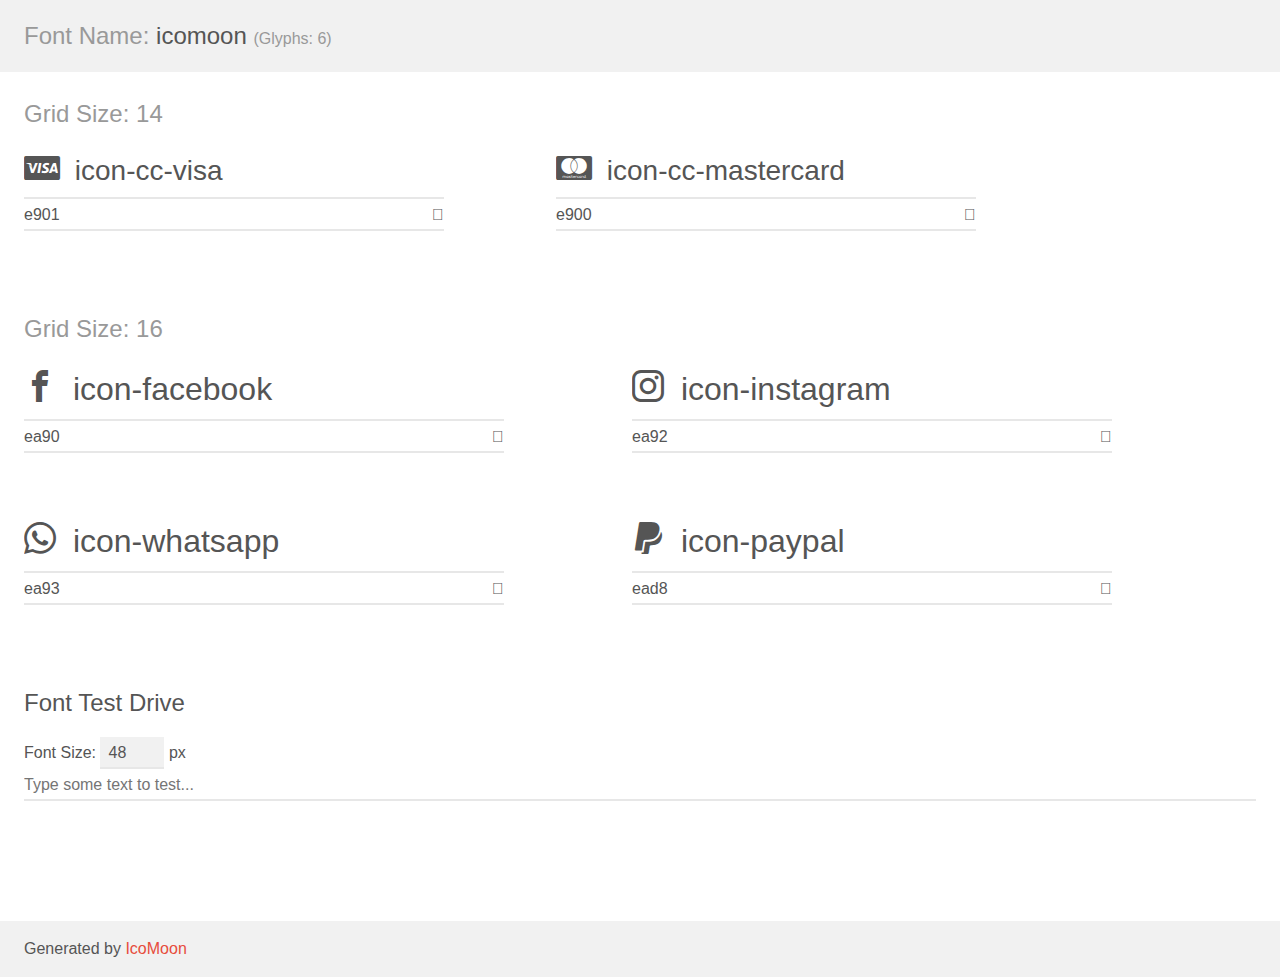
<file: assets/demo.html>
<!doctype html>
<html>
<head>
    <meta charset="utf-8">
    <title>IcoMoon Demo</title>
    <meta name="description" content="An Icon Font Generated By IcoMoon.io">
    <meta name="viewport" content="width=device-width, initial-scale=1">
    <link rel="stylesheet" href="demo-files/demo.css">
    <link rel="stylesheet" href="style.css"></head>
<body>
    <div class="bgc1 clearfix">
        <h1 class="mhmm mvm"><span class="fgc1">Font Name:</span> icomoon <small class="fgc1">(Glyphs:&nbsp;6)</small></h1>
    </div>
    <div class="clearfix mhl ptl">
        <h1 class="mvm mtn fgc1">Grid Size: 14</h1>
        <div class="glyph fs1">
            <div class="clearfix bshadow0 pbs">
                <span class="icon-cc-visa"></span>
                <span class="mls"> icon-cc-visa</span>
            </div>
            <fieldset class="fs0 size1of1 clearfix hidden-false">
                <input type="text" readonly value="e901" class="unit size1of2" />
                <input type="text" maxlength="1" readonly value="&#xe901;" class="unitRight size1of2 talign-right" />
            </fieldset>
            <div class="fs0 bshadow0 clearfix hidden-true">
                <span class="unit pvs fgc1">liga: </span>
                <input type="text" readonly value="" class="liga unitRight" />
            </div>
        </div>
        <div class="glyph fs1">
            <div class="clearfix bshadow0 pbs">
                <span class="icon-cc-mastercard"></span>
                <span class="mls"> icon-cc-mastercard</span>
            </div>
            <fieldset class="fs0 size1of1 clearfix hidden-false">
                <input type="text" readonly value="e900" class="unit size1of2" />
                <input type="text" maxlength="1" readonly value="&#xe900;" class="unitRight size1of2 talign-right" />
            </fieldset>
            <div class="fs0 bshadow0 clearfix hidden-true">
                <span class="unit pvs fgc1">liga: </span>
                <input type="text" readonly value="" class="liga unitRight" />
            </div>
        </div>
    </div>
    <div class="clearfix mhl ptl">
        <h1 class="mvm mtn fgc1">Grid Size: 16</h1>
        <div class="glyph fs2">
            <div class="clearfix bshadow0 pbs">
                <span class="icon-facebook"></span>
                <span class="mls"> icon-facebook</span>
            </div>
            <fieldset class="fs0 size1of1 clearfix hidden-false">
                <input type="text" readonly value="ea90" class="unit size1of2" />
                <input type="text" maxlength="1" readonly value="&#xea90;" class="unitRight size1of2 talign-right" />
            </fieldset>
            <div class="fs0 bshadow0 clearfix hidden-true">
                <span class="unit pvs fgc1">liga: </span>
                <input type="text" readonly value="facebook, brand10" class="liga unitRight" />
            </div>
        </div>
        <div class="glyph fs2">
            <div class="clearfix bshadow0 pbs">
                <span class="icon-instagram"></span>
                <span class="mls"> icon-instagram</span>
            </div>
            <fieldset class="fs0 size1of1 clearfix hidden-false">
                <input type="text" readonly value="ea92" class="unit size1of2" />
                <input type="text" maxlength="1" readonly value="&#xea92;" class="unitRight size1of2 talign-right" />
            </fieldset>
            <div class="fs0 bshadow0 clearfix hidden-true">
                <span class="unit pvs fgc1">liga: </span>
                <input type="text" readonly value="instagram, brand12" class="liga unitRight" />
            </div>
        </div>
        <div class="glyph fs2">
            <div class="clearfix bshadow0 pbs">
                <span class="icon-whatsapp"></span>
                <span class="mls"> icon-whatsapp</span>
            </div>
            <fieldset class="fs0 size1of1 clearfix hidden-false">
                <input type="text" readonly value="ea93" class="unit size1of2" />
                <input type="text" maxlength="1" readonly value="&#xea93;" class="unitRight size1of2 talign-right" />
            </fieldset>
            <div class="fs0 bshadow0 clearfix hidden-true">
                <span class="unit pvs fgc1">liga: </span>
                <input type="text" readonly value="whatsapp, brand13" class="liga unitRight" />
            </div>
        </div>
        <div class="glyph fs2">
            <div class="clearfix bshadow0 pbs">
                <span class="icon-paypal"></span>
                <span class="mls"> icon-paypal</span>
            </div>
            <fieldset class="fs0 size1of1 clearfix hidden-false">
                <input type="text" readonly value="ead8" class="unit size1of2" />
                <input type="text" maxlength="1" readonly value="&#xead8;" class="unitRight size1of2 talign-right" />
            </fieldset>
            <div class="fs0 bshadow0 clearfix hidden-true">
                <span class="unit pvs fgc1">liga: </span>
                <input type="text" readonly value="paypal, brand79" class="liga unitRight" />
            </div>
        </div>
    </div>

    <!--[if gt IE 8]><!-->
    <div class="mhl clearfix mbl">
        <h1>Font Test Drive</h1>
        <label>
            Font Size: <input id="fontSize" type="number" class="textbox0 mbm"
            min="8" value="48" />
            px
        </label>
        <input id="testText" type="text" class="phl size1of1 mvl"
        placeholder="Type some text to test..." value=""/>
        <div id="testDrive" class="icon-" style="font-family: icomoon">&nbsp;
        </div>
    </div>
    <!--<![endif]-->
    <div class="bgc1 clearfix">
        <p class="mhl">Generated by <a href="https://icomoon.io/app">IcoMoon</a></p>
    </div>

    <script src="demo-files/demo.js"></script>
</body>
</html>
</file>
<file: assets/demo-files/demo.css>
body {
  padding: 0;
  margin: 0;
  font-family: sans-serif;
  font-size: 1em;
  line-height: 1.5;
  color: #555;
  background: #fff;
}
h1 {
  font-size: 1.5em;
  font-weight: normal;
}
small {
  font-size: .66666667em;
}
a {
  color: #e74c3c;
  text-decoration: none;
}
a:hover, a:focus {
  box-shadow: 0 1px #e74c3c;
}
.bshadow0, input {
  box-shadow: inset 0 -2px #e7e7e7;
}
input:hover {
  box-shadow: inset 0 -2px #ccc;
}
input, fieldset {
  font-family: sans-serif;
  font-size: 1em;
  margin: 0;
  padding: 0;
  border: 0;
}
input {
  color: inherit;
  line-height: 1.5;
  height: 1.5em;
  padding: .25em 0;
}
input:focus {
  outline: none;
  box-shadow: inset 0 -2px #449fdb;
}
.glyph {
  font-size: 16px;
  width: 15em;
  padding-bottom: 1em;
  margin-right: 4em;
  margin-bottom: 1em;
  float: left;
  overflow: hidden;
}
.liga {
  width: 80%;
  width: calc(100% - 2.5em);
}
.talign-right {
  text-align: right;
}
.talign-center {
  text-align: center;
}
.bgc1 {
  background: #f1f1f1;
}
.fgc1 {
  color: #999;
}
.fgc0 {
  color: #000;
}
p {
  margin-top: 1em;
  margin-bottom: 1em;
}
.mvm {
  margin-top: .75em;
  margin-bottom: .75em;
}
.mtn {
  margin-top: 0;
}
.mtl, .mal {
  margin-top: 1.5em;
}
.mbl, .mal {
  margin-bottom: 1.5em;
}
.mal, .mhl {
  margin-left: 1.5em;
  margin-right: 1.5em;
}
.mhmm {
  margin-left: 1em;
  margin-right: 1em;
}
.mls {
  margin-left: .25em;
}
.ptl {
  padding-top: 1.5em;
}
.pbs, .pvs {
  padding-bottom: .25em;
}
.pvs, .pts {
  padding-top: .25em;
}
.unit {
  float: left;
}
.unitRight {
  float: right;
}
.size1of2 {
  width: 50%;
}
.size1of1 {
  width: 100%;
}
.clearfix:before, .clearfix:after {
  content: " ";
  display: table;
}
.clearfix:after {
  clear: both;
}
.hidden-true {
  display: none;
}
.textbox0 {
  width: 3em;
  background: #f1f1f1;
  padding: .25em .5em;
  line-height: 1.5;
  height: 1.5em;
}
#testDrive {
  display: block;
  padding-top: 24px;
  line-height: 1.5;
}
.fs0 {
  font-size: 16px;
}
.fs1 {
  font-size: 28px;
}
.fs2 {
  font-size: 32px;
}
</file>
<file: assets/style.css>
@font-face {
  font-family: 'icomoon';
  src:  url('fonts/icomoon.eot?8gk2te');
  src:  url('fonts/icomoon.eot?8gk2te#iefix') format('embedded-opentype'),
    url('fonts/icomoon.ttf?8gk2te') format('truetype'),
    url('fonts/icomoon.woff?8gk2te') format('woff'),
    url('fonts/icomoon.svg?8gk2te#icomoon') format('svg');
  font-weight: normal;
  font-style: normal;
  font-display: block;
}

[class^="icon-"], [class*=" icon-"] {
  /* use !important to prevent issues with browser extensions that change fonts */
  font-family: 'icomoon' !important;
  speak: never;
  font-style: normal;
  font-weight: normal;
  font-variant: normal;
  text-transform: none;
  line-height: 1;

  /* Better Font Rendering =========== */
  -webkit-font-smoothing: antialiased;
  -moz-osx-font-smoothing: grayscale;
}

.icon-cc-visa:before {
  content: "\e901";
}
.icon-cc-mastercard:before {
  content: "\e900";
}
.icon-facebook:before {
  content: "\ea90";
}
.icon-instagram:before {
  content: "\ea92";
}
.icon-whatsapp:before {
  content: "\ea93";
}
.icon-paypal:before {
  content: "\ead8";
}
</file>
